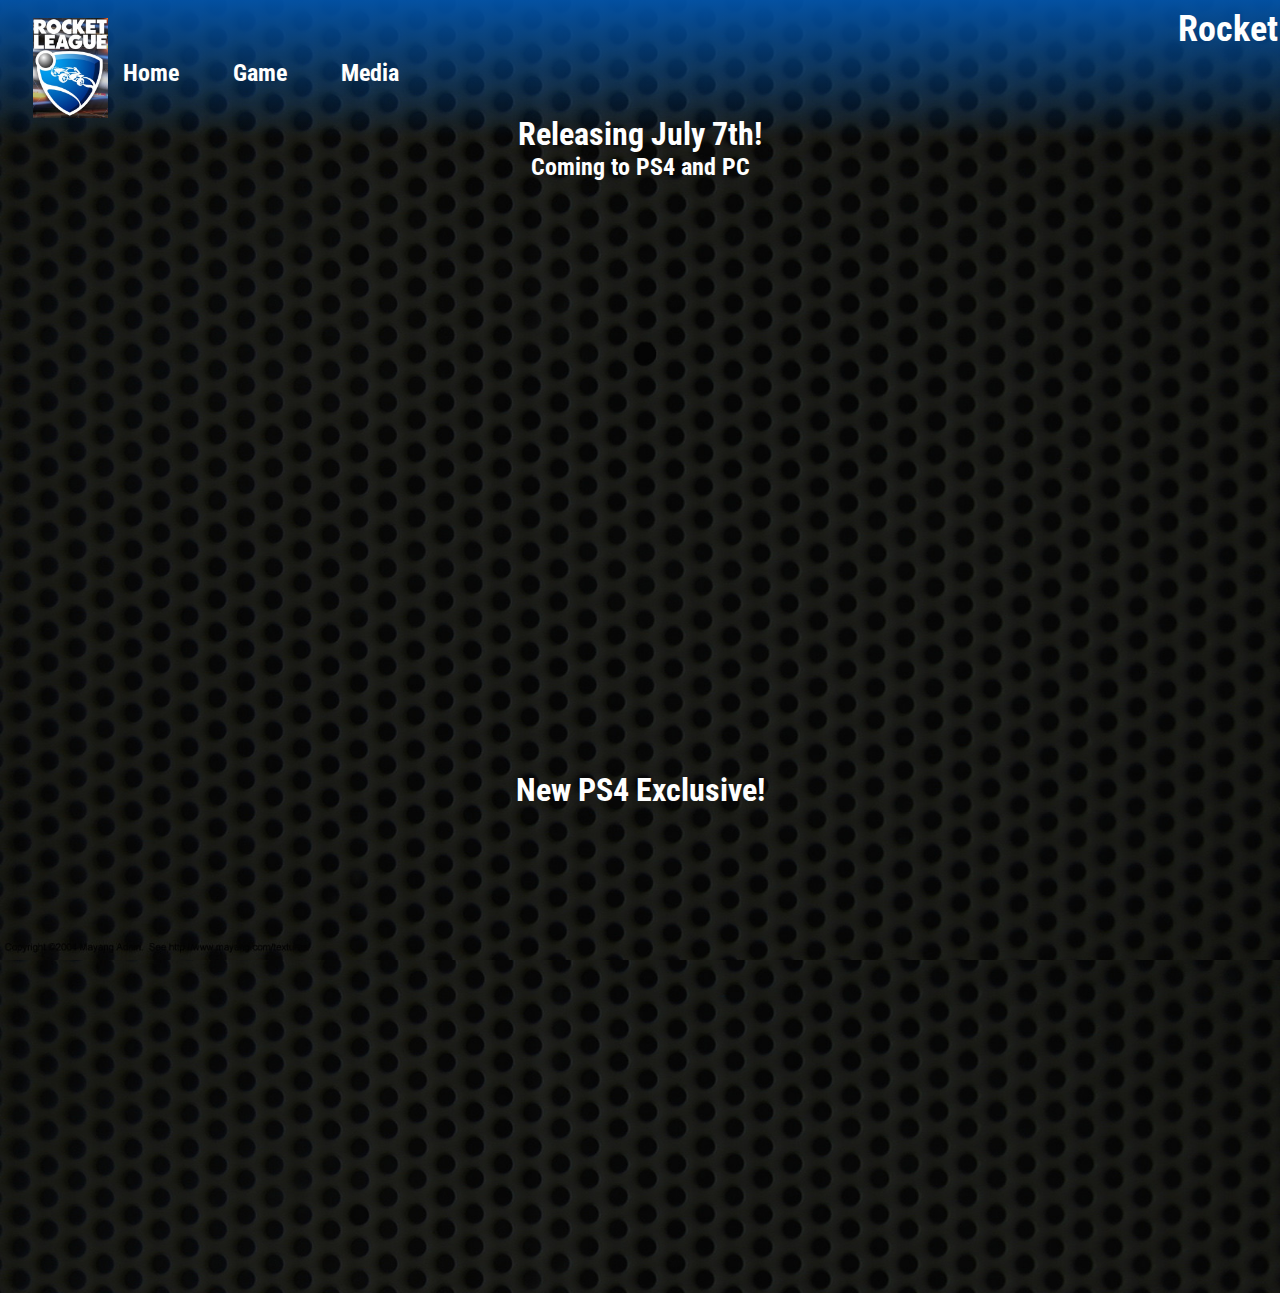
<file: index.html>
<!doctype html>
<html>
<head>
<meta charset="utf-8">
<title>Rocket League</title>
<link href="http://fonts.googleapis.com/css?family=Roboto+Condensed" rel="stylesheet" type="text/css">
<link href="assets/style.css" rel="stylesheet" type="text/css">
</head>

<body>
<div class="banner"></div>
<div class="logo"><a href="index.html"><img src="assets/Logo.jpg" alt="Rocket League Logo" height="100px" width="75"/></a></div>
<ul class="nav">
	<li><a href="index.html">Home</a></li>
    <li><a href="game.html">Game</a></li>
    <li><a href="media.html">Media</a></li>
</ul>
<p class="name"><a href="rocketleague.psyonix.com">Rocket League</a></p>
<p class="studio"><a href="http://psyonix.com/">Psyonix</a></p>
<h1>Releasing July 7th!</h1>
<h2>Coming to PS4 and PC</h2>
<div class="trailer"><iframe width="800" height="480" src="https://www.youtube.com/embed/hy1moKa5d6M" frameborder="0" allowfullscreen></iframe></div>
<h1 class="psheader">New PS4 Exclusive!</h1>
<div class="psvideo"><iframe width="800" height="480" src="https://www.youtube.com/embed/r4iT0yZEwk8" frameborder="0" allowfullscreen></iframe></div>

</body>
</html>
</file>
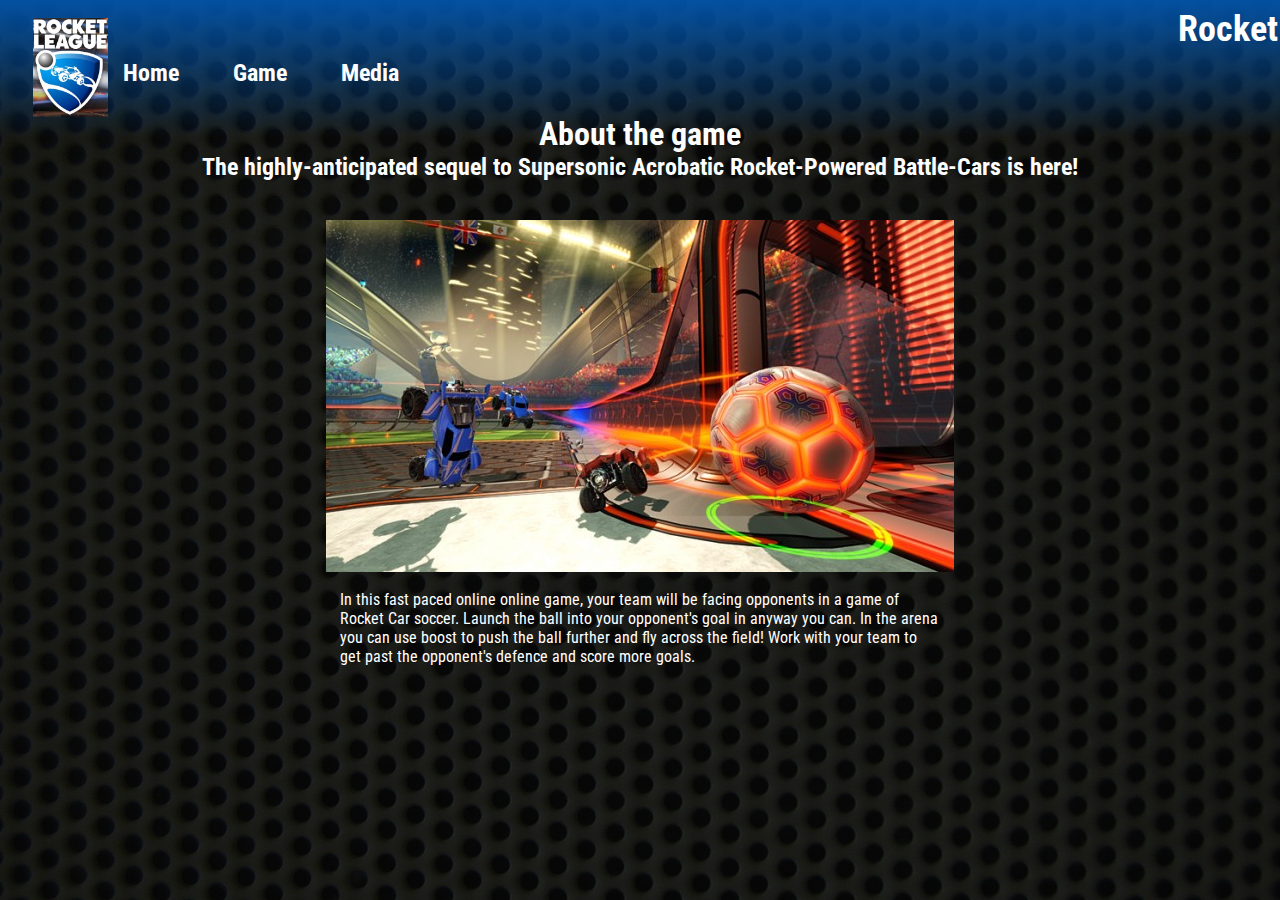
<file: game.html>
<!doctype html>
<html>
<head>
<meta charset="utf-8">
<title>Rocket League</title>
<link href="http://fonts.googleapis.com/css?family=Roboto+Condensed" rel="stylesheet" type="text/css">
<link href="assets/style.css" rel="stylesheet" type="text/css">
</head>

<body>
<div class="banner"></div>
<div class="logo"><a href="index.html"><img src="assets/Logo.jpg" alt="Rocket League Logo" width="75"/></a></div>
<ul class="nav">
	<li><a href="index.html">Home</a></li>
    <li><a href="game.html">Game</a></li>
    <li><a href="media.html">Media</a></li>
</ul>
<p class="name"><a href="rocketleague.psyonix.com">Rocket League</a></p>
<p class="studio"><a href="http://psyonix.com/">Psyonix</a></p>
<h1>About the game</h1>
<div class="about"><h2>The highly-anticipated sequel to Supersonic Acrobatic Rocket-Powered Battle-Cars is here!</h2><br>
<div class="aboutimage"><img src="assets/rocketcar.jpg"></div>
<p>In this fast paced online online game, your team will be facing opponents in a game of Rocket Car soccer. Launch the ball into your opponent's goal in anyway you can. In the arena you can use boost to push the ball further and fly across the field! Work with your team to get past the opponent's defence and score more goals. </p>
</body>
</html>
</file>
<file: assets/style.css>
@charset "utf-8";
/* CSS Document */

html {
	background-image:url(metal_2_dark.jpg);
	background-size: cover;
}
body {
	color: white;
	font-family: 'Roboto Condensed', sans-serif;
}
div{
	height: 150px;
	background-size: cover;
	position: relative;
}
p {
	color: rgba(255,255,255,1);
	width: 600px;
	margin: 0 auto;
}
h1 {
	margin: 0 auto;
	text-align: center;
	position: relative;
	top: -240px;
}
h2 {
	margin: 0 auto;
	text-align: center;
	position: relative;
	top: -240px;
}
a {
	height: 150px;
	color: white;
	font-weight: bold;
	text-decoration: none;
}
a:hover{
	text-decoration: underline;
}
a:active {
	text-decoration: underline;
}
a:visited {
	color: #b6babf;
}
li {
	display: inline;
	padding: 0 25px;
	position: relative;
	top: -175px;
	left: 50px;
	font-size: 24px;
	color: white;
}
table {
	position: relative;
	top: -100px;
	margin: 10 auto;
}
.forum {
	text-align: center;
	position: relative;
	top: -100px;
}
.aboutimage {
	text-align: center;
	position: relative;
	margin: 0 auto;
	top: -220px;

}
.psheader {
	position: relative;
	margin: 0 auto;
	top: 200px;
}
.psvideo {
	position: relative;
	margin: 0px auto;
	text-align: center;
	top: 200px;
}

.trailer {
	position: relative;
	margin: 0px auto;
	text-align: center;
	top: -200px;
}
.name {
	font-size: 36px;
	font-weight: bold;
	position: relative;
	top: -270px;
	left: 450px;
	text-align: right;
	margin: 0 auto;
}
.studio {
	font-size:30px;
	font-weight: bold;
	position: relative;
	text-align:right;
	top: -280px;
	margin: 0 auto;
	left: 450px;

}
.logo {
	position: relative;
	height: 100px;
	width: 75px;
	top: -100px;
	left: 25px;
}
.banner {
	background: rgba(2,86,174,1);
	background: linear-gradient(top,rgba(2,86,174,1),rgba(2,86,174,0));
	background: -webkit-linear-gradient(top,rgba(2,86,174,1),rgba(2,86,174,0));
	background: -moz-linear-gradient(top,rgba(2,86,174,1),rgba(2,86,174,0));
	margin: -20px;

}
</file>
